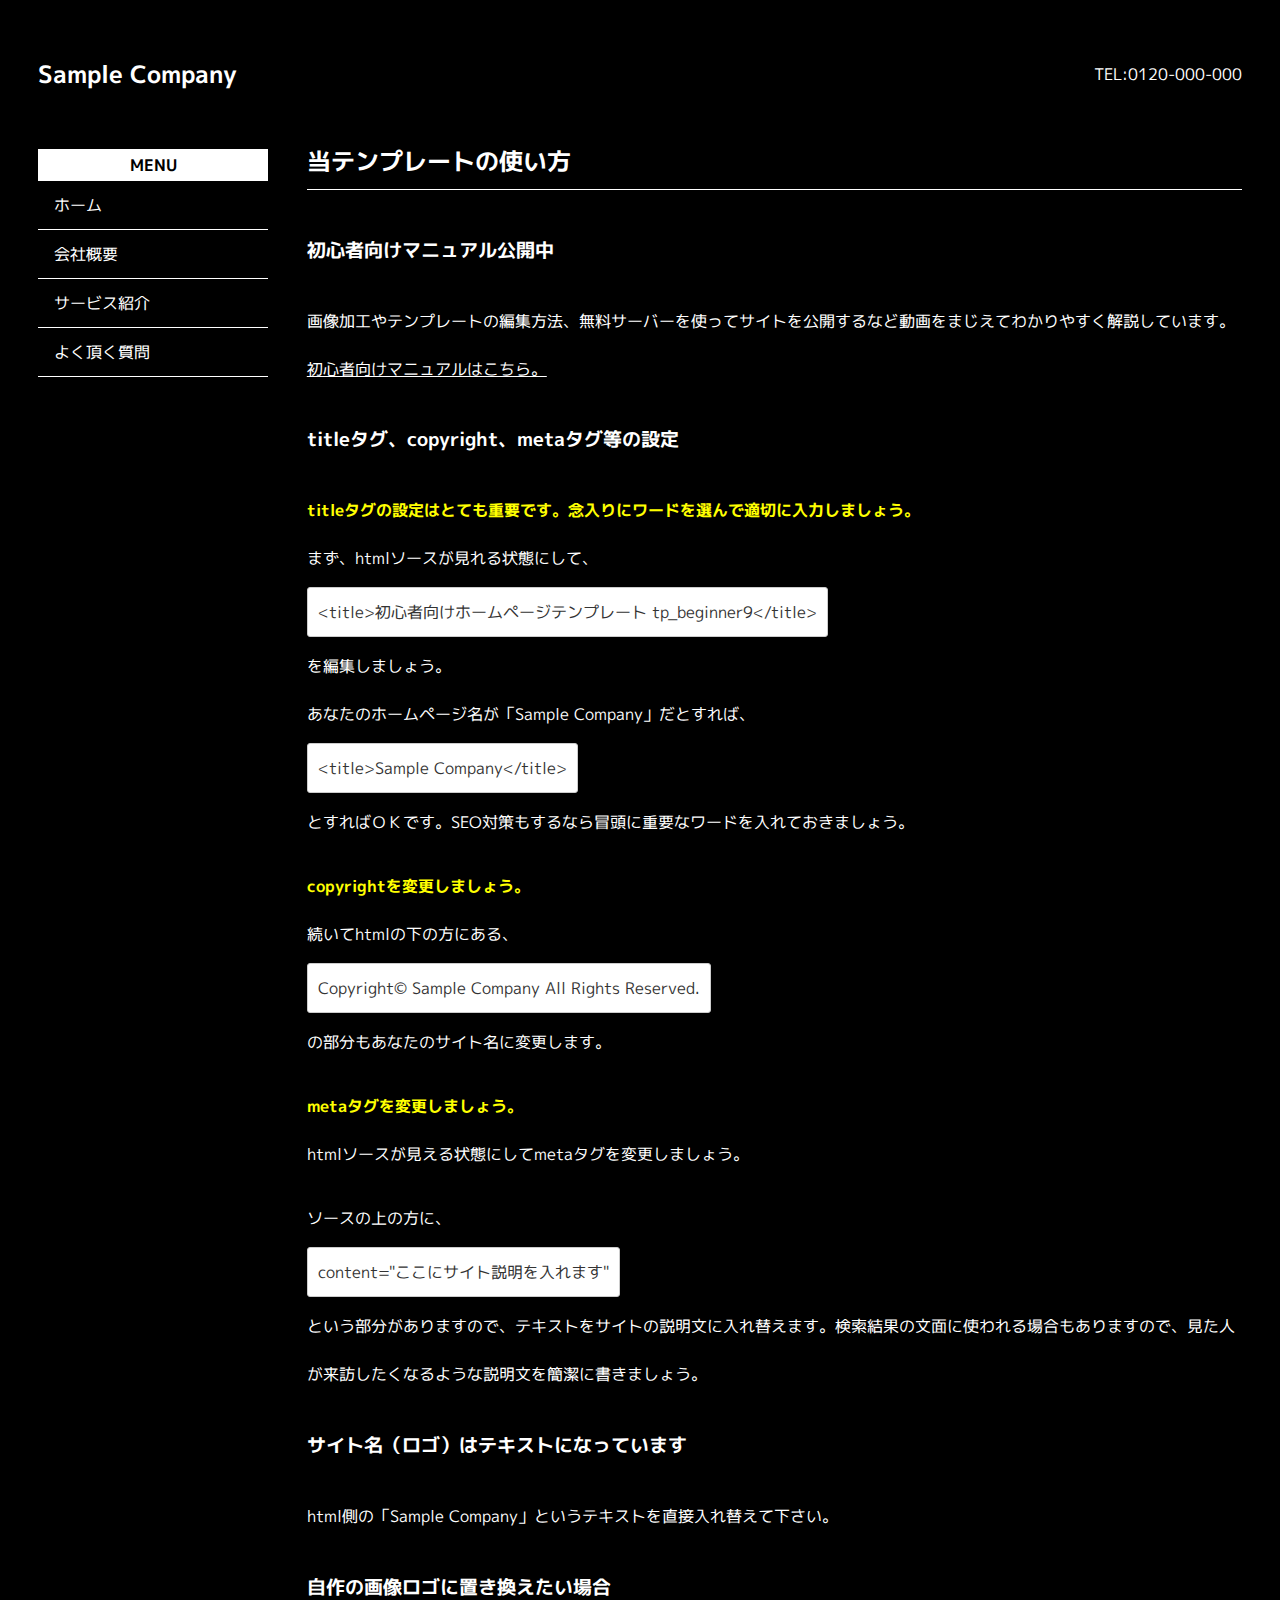
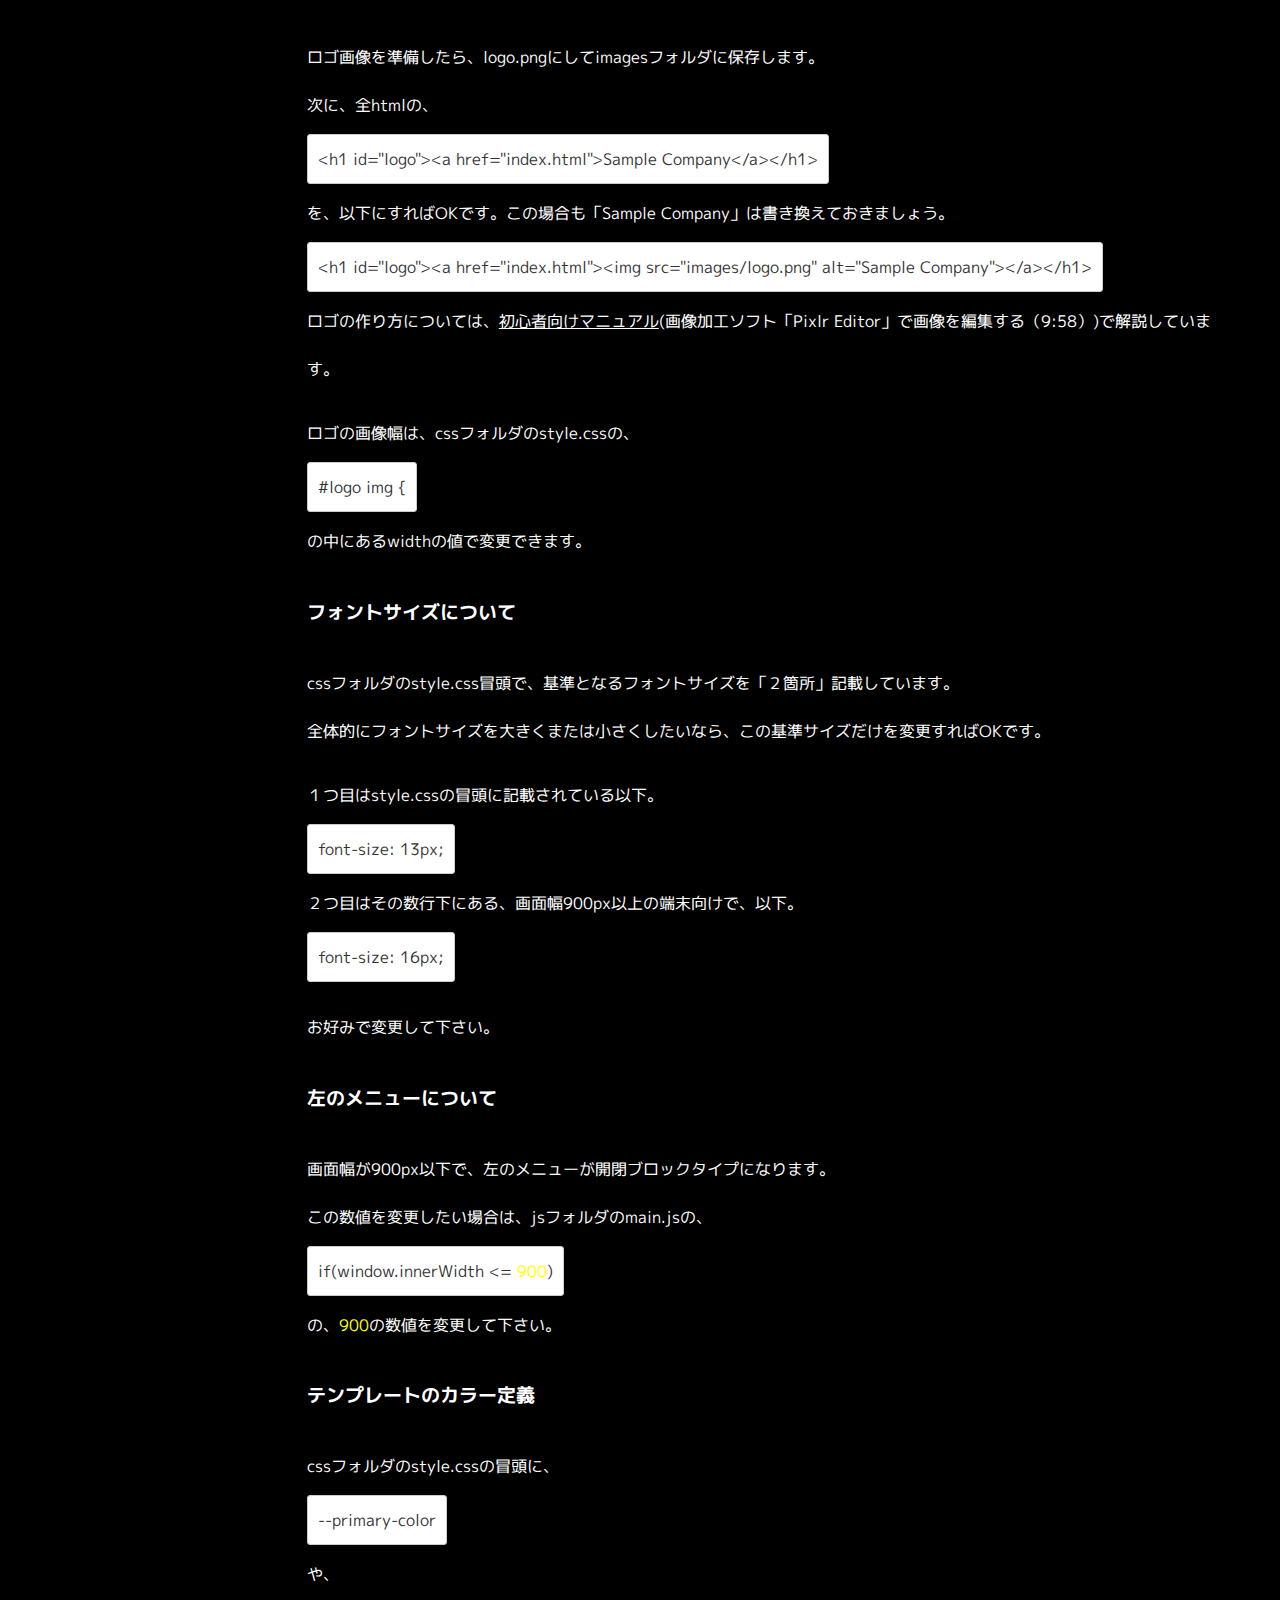
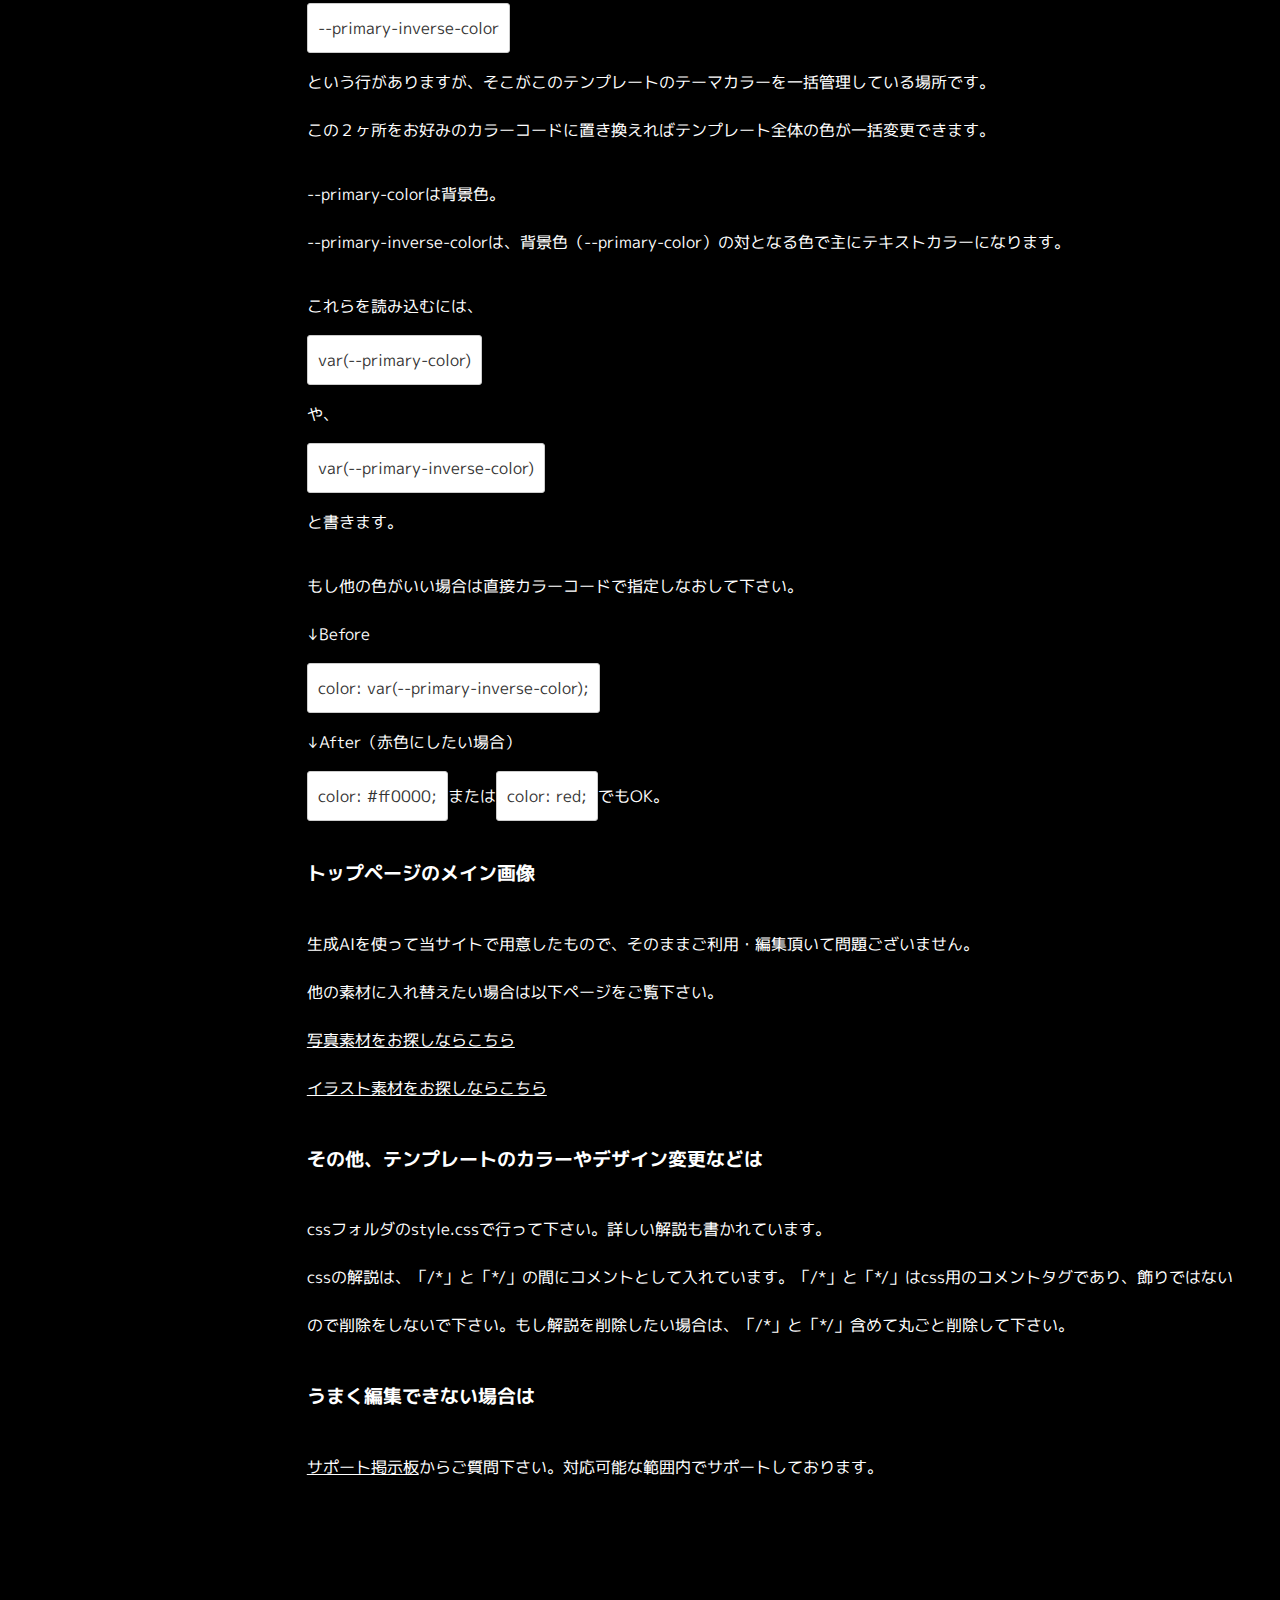
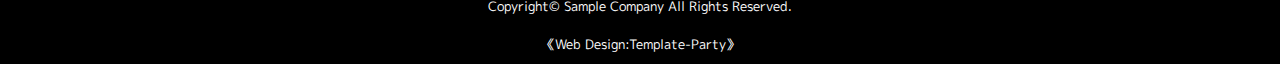
<file: manual_template.html>
<!DOCTYPE html>
<html lang="ja">
<head>
<meta charset="UTF-8">
<title>初心者向けホームページテンプレート tp_beginner9</title>
<meta name="viewport" content="width=device-width, initial-scale=1">
<meta name="description" content="ここにサイト説明を入れます">
<link rel="stylesheet" href="css/style.css">
</head>

<body>


<div id="container">


<header>

<h1 id="logo"><a href="index.html">Sample Company</a></h1>

<address>
TEL:0120-000-000
</address>

</header>


<div id="contents">


<main>

<section>

<h2>当テンプレートの使い方</h2>

<h3>初心者向けマニュアル公開中</h3>
<p>画像加工やテンプレートの編集方法、無料サーバーを使ってサイトを公開するなど動画をまじえてわかりやすく解説しています。<br>
<a href="https://template-party.com/file/" target="_blank">初心者向けマニュアルはこちら。</a></p>

<h3>titleタグ、copyright、metaタグ等の設定</h3>
<p><strong class="color-check">titleタグの設定はとても重要です。念入りにワードを選んで適切に入力しましょう。</strong><br>
まず、htmlソースが見れる状態にして、<br>
<span class="look">&lt;title&gt;初心者向けホームページテンプレート tp_beginner9&lt;/title&gt;</span><br>
を編集しましょう。<br>
あなたのホームページ名が「Sample Company」だとすれば、<br>
<span class="look">&lt;title&gt;Sample Company&lt;/title&gt;</span><br>
とすればＯＫです。SEO対策もするなら冒頭に重要なワードを入れておきましょう。</p>
<p><strong class="color-check">copyrightを変更しましょう。</strong><br>
続いてhtmlの下の方にある、<br>
<span class="look">Copyright&copy; Sample Company All Rights Reserved.</span><br>
の部分もあなたのサイト名に変更します。</p>
<p><strong class="color-check">metaタグを変更しましょう。</strong><br>
htmlソースが見える状態にしてmetaタグを変更しましょう。</p>
<p>ソースの上の方に、<br>
<span class="look">content=&quot;ここにサイト説明を入れます&quot;</span><br>
という部分がありますので、テキストをサイトの説明文に入れ替えます。検索結果の文面に使われる場合もありますので、見た人が来訪したくなるような説明文を簡潔に書きましょう。</p>

<h3>サイト名（ロゴ）はテキストになっています</h3>
<p>html側の「Sample Company」というテキストを直接入れ替えて下さい。</p>

<h3>自作の画像ロゴに置き換えたい場合</h3>
<p>ロゴ画像を準備したら、logo.pngにしてimagesフォルダに保存します。<br>
次に、全htmlの、<br>
<span class="look">&lt;h1 id=&quot;logo&quot;&gt;&lt;a href=&quot;index.html&quot;&gt;Sample Company&lt;/a&gt;&lt;/h1&gt;</span><br>
を、以下にすればOKです。この場合も「Sample Company」は書き換えておきましょう。<br>
<span class="look">&lt;h1 id=&quot;logo&quot;&gt;&lt;a href=&quot;index.html&quot;&gt;&lt;img src=&quot;images/logo.png&quot; alt=&quot;Sample Company&quot;&gt;&lt;/a&gt;&lt;/h1&gt;</span><br>
ロゴの作り方については、<a href="https://template-party.com/file/" target="_blank">初心者向けマニュアル</a>(画像加工ソフト「Pixlr Editor」で画像を編集する（9:58）)で解説しています。</p>
<p>ロゴの画像幅は、cssフォルダのstyle.cssの、<br>
<span class="look">#logo img {</span><br>
の中にあるwidthの値で変更できます。</p>

<h3>フォントサイズについて</h3>
<p>cssフォルダのstyle.css冒頭で、基準となるフォントサイズを「２箇所」記載しています。<br>
全体的にフォントサイズを大きくまたは小さくしたいなら、この基準サイズだけを変更すればOKです。</p>
<p>１つ目はstyle.cssの冒頭に記載されている以下。<br>
<span class="look">font-size: 13px;</span><br>
２つ目はその数行下にある、画面幅900px以上の端末向けで、以下。<br>
<span class="look">font-size: 16px;</span></p>
<p>お好みで変更して下さい。</p>

<h3>左のメニューについて</h3>
<p>画面幅が900px以下で、左のメニューが開閉ブロックタイプになります。<br>
この数値を変更したい場合は、jsフォルダのmain.jsの、<br>
<span class="look">if(window.innerWidth &lt;= <span class="color-check">900</span>)</span><br>
の、<span class="color-check">900</span>の数値を変更して下さい。
</p>

<h3>テンプレートのカラー定義</h3>
<p>cssフォルダのstyle.cssの冒頭に、<br>
<span class="look">--primary-color</span><br>
や、<br>
<span class="look">--primary-inverse-color</span><br>
という行がありますが、そこがこのテンプレートのテーマカラーを一括管理している場所です。<br>
この２ヶ所をお好みのカラーコードに置き換えればテンプレート全体の色が一括変更できます。</p>
<p>--primary-colorは背景色。<br>
--primary-inverse-colorは、背景色（--primary-color）の対となる色で主にテキストカラーになります。</p>
<p>これらを読み込むには、<br>
<span class="look">var(--primary-color)</span><br>
や、<br>
<span class="look">var(--primary-inverse-color)</span><br>
と書きます。</p>
<p>もし他の色がいい場合は直接カラーコードで指定しなおして下さい。<br>
↓Before<br>
<span class="look">color: var(--primary-inverse-color);</span><br>
↓After（赤色にしたい場合）<br>
<span class="look">color: #ff0000;</span>または<span class="look">color: red;</span>でもOK。</p>

<h3>トップページのメイン画像</h3>
<p>生成AIを使って当サイトで用意したもので、そのままご利用・編集頂いて問題ございません。<br>
他の素材に入れ替えたい場合は以下ページをご覧下さい。<br>
<a href="https://photo-chips.com/?act=list&kind=1&html=tp_index.html">写真素材をお探しならこちら</a><br>
<a href="https://decoruto.com/?act=list&kind=2&html=tp_illust_index.html">イラスト素材をお探しならこちら</a></p>

<h3>その他、テンプレートのカラーやデザイン変更などは</h3>
<p>cssフォルダのstyle.cssで行って下さい。詳しい解説も書かれています。<br>
cssの解説は、「<span class="color1">/*</span>」と「<span class="color1">*/</span>」の間にコメントとして入れています。「<span class="color1">/*</span>」と「<span class="color1">*/</span>」はcss用のコメントタグであり、飾りではないので削除をしないで下さい。もし解説を削除したい場合は、「<span class="color1">/*</span>」と「<span class="color1">*/</span>」含めて丸ごと削除して下さい。</p>

<h3>うまく編集できない場合は</h3>
<p><a href="https://template-party.com/bbs/">サポート掲示板</a>からご質問下さい。対応可能な範囲内でサポートしております。</p>

</section>

</main>


<!--開閉ブロック-->
<div id="menubar">

<h3>MENU</h3>

<nav>
<ul>
<li><a href="index.html">ホーム</a></li>
<li><a href="company.html">会社概要</a></li>
<li><a href="service.html">サービス紹介</a></li>
<li><a href="faq.html">よく頂く質問</a></li>
</ul>
</nav>

</div>
<!--/#menubar-->


</div>
<!--/#contents-->


<footer>
<small>Copyright&copy; <a href="index.html">Sample Company</a> All Rights Reserved.</small>
<span class="pr"><a href="https://template-party.com/" target="_blank">《Web Design:Template-Party》</a></span>
</footer>


</div>
<!--/#container-->


<!--ページの上部へ戻るボタン-->
<div class="pagetop"><a href="#">▲</a></div>


<!--開閉ボタン（ハンバーガーアイコン）-->
<div id="menubar_hdr">
<div class="menu-icon">
<span></span><span></span><span></span>
</div>
</div>


<!--jQueryの読み込み-->
<script src="https://ajax.googleapis.com/ajax/libs/jquery/3.6.0/jquery.min.js"></script>


<!--このテンプレート専用のスクリプト-->
<script src="js/main.js"></script>


</body>
</html>
</file>
<file: css/style.css>
@charset "utf-8";



/*Google Fontsの読み込み
---------------------------------------------------------------------------*/
@import url('https://fonts.googleapis.com/css2?family=M+PLUS+1p:wght@400;700&display=swap');


/*animation1のキーフレーム設定（開閉ブロックのアニメーションに使用）
---------------------------------------------------------------------------*/
@keyframes animation1 {
	0% {left: -200px;}
	100% {left: 0px;}
}


/*opa1のキーフレーム設定（汎用的）
---------------------------------------------------------------------------*/
@keyframes opa1 {
	0% {opacity: 0;}
	100% {opacity: 1;}
}


/*CSSカスタムプロパティ（サイト全体を一括管理する為の設定）
---------------------------------------------------------------------------*/
:root {

	--primary-color: #000;				/*テンプレートの背景色*/
	--primary-inverse-color: #fff;		/*上のprimary-colorの対として使う色*/

	--global-space: 3vw;				/*サイト内の余白の一括管理用。画面幅100%＝100vwです。*/
}


/*全体の設定
---------------------------------------------------------------------------*/
body * {box-sizing: border-box;}

html,body {
	font-size: 13px;	/*基準となるフォントサイズ。*/
}

	/*画面幅900px以上の追加指定*/
	@media screen and (min-width:900px) {

		html, body {
			font-size: 16px;	/*基準となるフォントサイズ。*/
		}

	}/*追加指定ここまで*/


body {
	margin: 0;padding:0;
	font-family: "M PLUS 1p", "ヒラギノ丸ゴ Pro", "Hiragino Maru Gothic Pro", "メイリオ", Meiryo, Osaka, "ＭＳ Ｐゴシック", "MS PGothic", sans-serif;	/*フォント種類*/
	font-optical-sizing: auto;
	font-weight: 400;
	font-style: normal;
	-webkit-text-size-adjust: none;
	background: var(--primary-color);		/*背景色。css冒頭で指定しているprimary-colorを読み込みます*/
	color: var(--primary-inverse-color);	/*文字色。css冒頭で指定しているprimary-inverse-colorを読み込みます*/
	line-height: 3;		/*行間*/
	animation: opa1 0.2s 0.5s both;
}

/*リセット*/
figure {margin: 0;}
dd {margin: 0;}
nav,ul,li,ol {margin: 0;padding: 0;}
nav ul {list-style: none;}
input {font-size: 1rem;}

/*ul,ol*/
ul,ol {margin-left: 1.5rem;margin-bottom: 1rem;}

/*table全般の設定*/
table {border-collapse:collapse;}

/*画像全般の設定*/
img {border: none;max-width: 100%;height: auto;vertical-align: middle;}

/*videoタグ*/
video {max-width: 100%;}

/*iframeタグ*/
iframe {width: 100%;}

/*sectionが続く場合*/
section + section {
	margin-top: 8vw;	/*sectionの上に空けるスペース*/
}


/*リンク（全般）設定
---------------------------------------------------------------------------*/
a {color: inherit;transition: 0.3s;}

a:hover {
	opacity: 0.7;	/*マウスオン時に色を80%に薄くする*/
}


/*container（サイト全体を囲むボックス）
---------------------------------------------------------------------------*/
#container {
	padding-left: var(--global-space);		/*左側の余白。css冒頭で指定しているglobal-spaceを読み込みます。*/
	padding-right: var(--global-space);		/*右側の余白。css冒頭で指定しているglobal-spaceを読み込みます。*/
}


/*header（サイトロゴが入った最上部のボックス）
---------------------------------------------------------------------------*/
/*headerブロック*/
header {
	padding-top: var(--global-space);		/*上側の余白。css冒頭で指定しているglobal-spaceを読み込みます。*/
	padding-bottom: var(--global-space);	/*下側の余白。css冒頭で指定しているglobal-spaceを読み込みます。*/
	text-align: center;		/*中のテキストをセンタリング*/
}

/*TELブロック（header内のaddress）*/
header address {
	font-style: normal;
}

	/*画面幅901px以上の追加指定*/
	@media screen and (min-width:901px) {
	
	/*headerブロック*/
	header {
		display: flex;	/*直接の子要素を横並びにする*/
		justify-content: space-between;
		align-items: center;
	}
	
	}/*追加指定ここまで*/


/*ヘッダー内のロゴ
---------------------------------------------------------------------------*/
#logo a {text-decoration: none;display: block;}

/*ロゴ*/
#logo {
	margin: 0;padding: 0;
	font-size: 1.5rem;	/*文字サイズを150%に*/
}

/*ロゴを画像にする場合*/
#logo img {
	display: block;
	width: 200px;	/*ロゴ画像の幅*/
}


/*トップページのメイン画像
---------------------------------------------------------------------------*/
#mainimg {
	margin-bottom: var(--global-space);	/*下に空けるスペース。css冒頭で指定しているglobal-spaceを読み込みます。*/
}


/*contents（左右のブロックを囲むボックス）
---------------------------------------------------------------------------*/
#contents {
	display: flex;	/*直接の子要素を横並びにする*/
	gap: var(--global-space);		/*左右のボックスの間に空けるスペース。css冒頭で指定しているglobal-spaceを読み込みます。*/
}


/*メインコンテンツ
---------------------------------------------------------------------------*/
main {
	flex: 1;
}

/*h2見出し*/
main h2 {
	margin-top: 0;line-height: 1;
	padding-bottom: 1rem;
	margin-bottom: 2rem;
	border-bottom: 1px solid var(--primary-inverse-color);	/*下線の幅、線種、varは色の事でcss冒頭で指定しているprimary-inverse-colorを読み込みます*/
}


/*サブコンテンツ
---------------------------------------------------------------------------*/
/*メニューを囲むブロック*/
#menubar {
	order: -1;		/*左側に表示させる。右側がいいならこの１行を削除。*/
	width: 230px;	/*幅。お好みで変更して下さい。*/
}

/*メニュー１個あたりの設定*/
#menubar li {
	border-bottom: 1px solid var(--primary-inverse-color);	/*下線の幅、線種、varは色の事でcss冒頭で指定しているprimary-inverse-colorを読み込みます*/
}
#menubar li a {
	padding-left: 1rem;	/*左側の余白*/
}

/*h3見出し*/
#menubar h3 {
	margin: 0;
	line-height:2;
	font-size: 1rem;
	background: var(--primary-inverse-color);	/*背景色。css冒頭で指定しているprimary-inverse-colorを読み込みます*/
	color: var(--primary-color);	/*文字色。css冒頭で指定しているprimary-colorを読み込みます*/
	text-align: center;	/*テキストをセンタリング*/
}


/*メニューブロック初期設定（※変更不要）
---------------------------------------------------------------------------*/
#menubar {opacity: 0;}
#menubar ul {list-style: none;margin: 0;padding: 0;}
#menubar a {display: block;text-decoration: none;}
.large-screen #menubar {opacity: 1;}
.small-screen #menubar.display-none {display: none;}
.small-screen #menubar.display-block {display: block;opacity: 1;}
#menubar_hdr.display-none {display: none;}


/*小さな端末用の開閉ブロック
---------------------------------------------------------------------------
/*メニューブロック設定*/
.small-screen #menubar.display-block {
	position: fixed;overflow: auto;z-index: 100;
	left: 0px;top: 0px;
	width: 100%;
	height: 100%;
	padding-top: 100px;	/*上に空ける余白。ハンバーガーアイコンと重ならない為の指定ですのでお好みで変更OK。*/
	color: var(--primary-inverse-color);	/*文字色。css冒頭で指定しているprimary-inverse-colorを読み込みます*/
	background: var(--primary-color);		/*背景色。css冒頭で指定しているprimary-colorを読み込みます*/
	animation: animation1 0.2s both;
}

/*メニュー１個あたりの設定*/
.small-screen #menubar li {
	border: 1px solid var(--primary-inverse-color);	/*枠線の幅、線種、varは色の事でcss冒頭で指定しているprimary-inverse-colorを読み込みます*/
	margin: 1rem;			/*メニューの外側に空けるスペース*/
	border-radius: 5px;		/*角を丸くする指定*/
}
.small-screen #menubar a {
	padding: 1rem 3rem;		/*メニュー内の余白。上下、左右へ。*/
}


/*３本バー（ハンバーガー）アイコン設定
---------------------------------------------------------------------------*/
/*３本バーを囲むブロック*/
#menubar_hdr {
	animation: opa1 0.3s 0.5s both;
	position: fixed;z-index: 101;
	cursor: pointer;
	top: 20px;		/*上からの配置場所*/
	right: 20px;	/*右からの配置場所*/
	width: 50px;	/*幅*/
	height: 50px;	/*高さ*/
	padding: 15px;	/*ブロック内の余白*/
	display: flex;
	justify-content: center;
	align-items: center;
	transition: transform 0.5s;
	background: rgba(0,0,0,0.6);	/*背景色*/
}

/*ここは変更不要*/
#menubar_hdr div {
	position: relative;
	width: 100%;
	height: 100%;
	display: flex;
	flex-direction: column;
	justify-content: space-between;
}

/*バーの設定*/
#menubar_hdr div span {
	display: block;
	width: 100%;
	height: 2px;			/*線の太さ*/
	background-color: #fff;	/*線の色*/
	border-radius: 2px;		/*コーナーを少しだけ丸く*/
	transition: all 0.5s ease-in-out;
	position: absolute;
}

/*以下変更不要*/
#menubar_hdr div span:nth-child(1) {top: 0;}
#menubar_hdr div span:nth-child(2) {top: 50%;transform: translateY(-50%);}
#menubar_hdr div span:nth-child(3) {bottom: 0;}
#menubar_hdr.ham div span:nth-child(1) {top: 50%;transform: translateY(-50%) rotate(45deg);}
#menubar_hdr.ham div span:nth-child(2) {opacity: 0;}
#menubar_hdr.ham div span:nth-child(3) {top: 50%;transform: translateY(-50%) rotate(-45deg);}


/*フッター設定
---------------------------------------------------------------------------*/
footer small {font-size: 100%;}
footer a {color: inherit;text-decoration: none;}
footer .pr {display: block;}

footer {
	font-size: 0.8rem;		/*文字サイズ。80%です。*/
	text-align: center;		/*内容をセンタリング*/
	padding-top: 5rem;
}


/*list-normal（service.htmlで使っている２カラムボックス）
---------------------------------------------------------------------------*/
/*ボックス１個あたり*/
.list-normal .list {
	display: flex;		/*直接の子要素を横並びにする*/
	gap: 2vw;			/*左右の間のマージン的なスペース*/
	margin-bottom: var(--global-space);	/*ボックスの下に空けるスペース。css冒頭で指定しているglobal-spaceを読み込みます。*/
	line-height: 2;		/*行間を少し狭く*/
}

/*テキストブロック*/
.list-normal .text {
	flex: 1;
}

/*画像ブロック*/
.list-normal figure {
	width: 40%;	/*幅。お好みで。*/
}

/*h4見出し*/
.list-normal h4 {
	margin: 0;
	margin-bottom: 0.5rem;	/*下に少しスペースをとる*/
	font-size: 1.2rem;	/*文字サイズを120%に*/
}

/*説明テキスト*/
.list-normal p {
	margin: 0;	
}


/*FAQ
---------------------------------------------------------------------------*/
.openclose {cursor: pointer;}

/*FAQ全体を囲むボックス*/
.faq {
	line-height: 2.5;	/*行間を少しせまくする*/
}

/*質問*/
.faq dt {
	position: relative;
	padding-left: 3rem; 	/*下の「回答」と数字部分を合わせる*/
	border: 1px solid var(--primary-inverse-color);	/*枠線の幅、線種、varは色の事でcss冒頭で指定しているprimary-inverse-colorを読み込みます*/
	padding-right: 1rem;	/*ボックス内の右側の余白*/
	margin-bottom: 1rem;	/*ボックスの外（下）に空けるスペース*/
	border-radius: 5px;		/*角を少しだけ丸くする*/
}

/*「Q」のテキスト*/
.faq dt::before {
	content: "Q.";			/*このテキストを表示させます*/
	position: absolute;
	left: 0;
	top: 0;
	padding-left: 1rem;		/*テキストの左側に空ける余白*/
}

/*回答*/
.faq dd {
	margin-left: 3rem;		/*上の「質問」と数字部分を合わせる*/
	margin-bottom: 1rem;	/*下に空けるスペース*/
}


/*テーブル（ta1）
---------------------------------------------------------------------------*/
/*ta1テーブルブロック設定*/
.ta1 {
	table-layout: fixed;
	width: 100%;				/*幅*/
}

.ta1, .ta1 td, .ta1 th {
	border: 1px solid var(--primary-inverse-color);	/*テーブルの枠線の幅、線種、varは色のことでcss冒頭で指定しているprimary-inverse-colorを読み込みます。*/
	padding: 1rem;			/*ボックス内の余白*/
	word-break: break-all;	/*英語などのテキストを改行で自動的に折り返す設定。これがないと、テーブルを突き抜けて表示される場合があります。*/
}

/*th（左側）のみの設定*/
.ta1 th {
	width: 25%;			/*幅*/
	text-align: left;	/*左よせにする*/
}


/*PAGE TOP（↑）設定
---------------------------------------------------------------------------*/
.pagetop-show {display: block;}

/*ボタンの設定*/
.pagetop a {
	display: block;text-decoration: none;text-align: center;z-index: 99;
	position: fixed;	/*スクロールに追従しない(固定で表示)為の設定*/
	right: 20px;		/*右からの配置場所指定*/
	bottom: 20px;		/*下からの配置場所指定*/
	color: #fff;		/*文字色*/
	background: rgba(255,255,255,0.2);	/*背景色。255,255,255は白の事で0.2は色が20%出た状態。*/
	width: 60px;		/*幅*/
	line-height: 60px;	/*高さ*/
}


/*その他
---------------------------------------------------------------------------*/
.clearfix::after {content: "";display: block;clear: both;}
.color-check, .color-check a {color: yellow !important;}
.l {text-align: left !important;}
.c {text-align: center !important;}
.r {text-align: right !important;}
.ws {width: 95%;display: block;}
.wl {width: 95%;display: block;}
.mb0 {margin-bottom: 0px !important;}
.mb30 {margin-bottom: 30px !important;}
.mb5vw {margin-bottom: 5vw !important;}
.look {display: inline-block;padding: 0px 10px;background: #fff;color: #333;border: 1px solid #ccc; border-radius: 3px;margin: 5px 0; word-break: break-all;}
.small {font-size: 0.75em;}
.large {font-size: 2em; letter-spacing: 0.1em;}
.pc {display: none;}
.dn {display: none !important;}
.block {display: block !important;}

	/*画面幅900px以上の追加指定*/
	@media screen and (min-width:900px) {

	.ws {width: 48%;display: inline;}
	.sh {display: none;}
	.pc {display: block;}

	}/*追加指定ここまで*/
</file>
